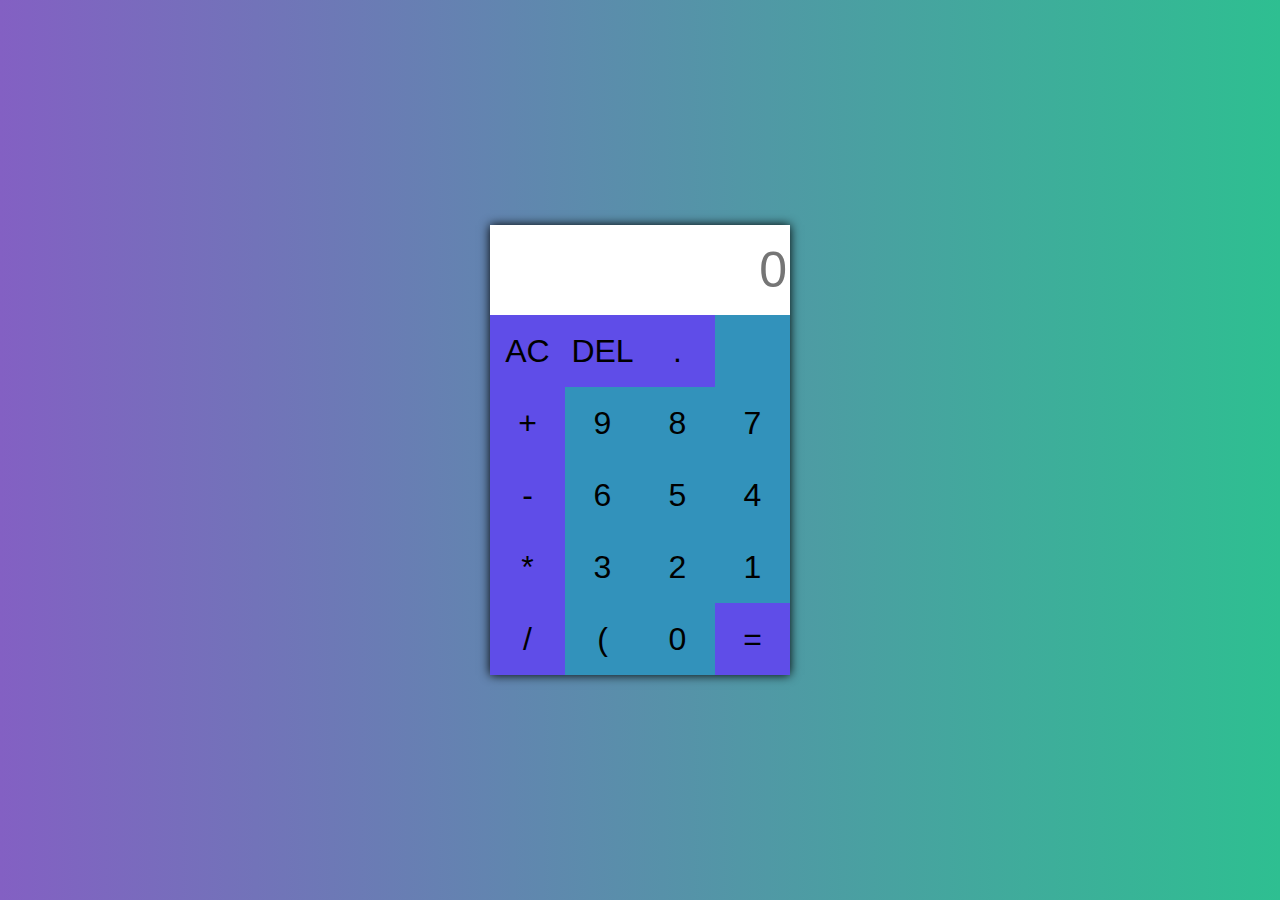
<file: calculator/index.html>
<!DOCTYPE html>
<html lang="en">
<head>
    <meta charset="UTF-8">
    <meta http-equiv="X-UA-Compatible" content="IE=edge">
    <meta name="viewport" content="width=device-width, initial-scale=1.0">
    <title>My Calculator</title>
    <link rel="stylesheet" href="styles.css">
</head>
<body>
    <div class="calc">
        <div class="top">
            <input type="text" id="screen" placeholder="0" disabled>
        </div>
        <div class="bottom">
            <button class="spec" onclick="allClear()">AC</button>
            <button class="spec" onclick="del()">DEL</button>
            <button class="spec" onclick="input('.')">.<button>
            <button class="spec" onclick="input('+')">+</button>
            <button onclick="input('9')" >9</button>
            <button onclick="input('8')">8</button>
            <button onclick="input('7')">7</button>
            <button class="spec" onclick="input('-')">-</button>
            <button onclick="input('6')">6</button>
            <button onclick="input('5')">5</button>
            <button onclick="input('4')">4</button>
            <button class="spec" onclick="input('*')">*</button>
            <button onclick="input('3')">3</button>
            <button onclick="input('2')">2</button>
            <button onclick="input('1')">1</button>
            <button class="spec" onclick="input('/')">/</button>
            <button onclick="input('(')">(</button>
            <button onclick="input('0')">0</button>
            <button class="spec" onclick="calc()">=</button>

        </div>


    </div>
    <script src="script.js"></script>
</body>
</html>
</file>
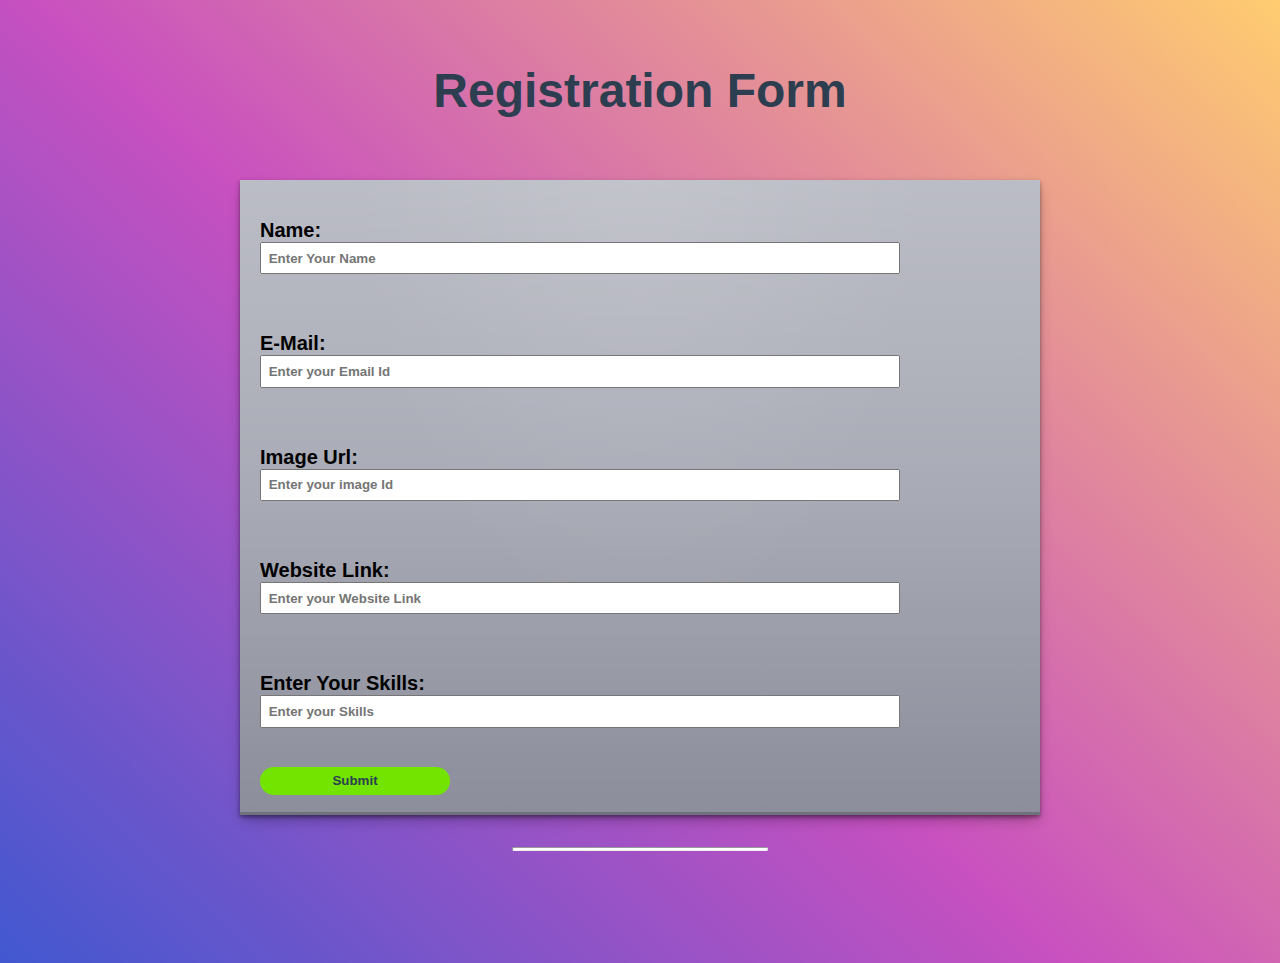
<file: form/index.html>
<!DOCTYPE html>
<html lang="en">

<head>
    <meta charset="UTF-8">
    <meta http-equiv="X-UA-Compatible" content="IE=edge">
    <meta name="viewport" content="width=device-width, initial-scale=1.0">
    <title>Registration Form</title>
    <link rel="stylesheet" href="style.css">
</head>

<body>
    <header>
        <h1>Registration Form</h1>
    </header>
    <div class="container">

        <!--Registration Form container-->
        <div class="registrationcontainer">


            <div class="name">
                <label>Name:</label><br>
                <input type="text" id="name" name="Name" placeholder="Enter Your Name" / required>
            </div>


            <div class="email">
                <label>E-Mail:</label><br>
                <input type="email" id="email" name="Email" placeholder="Enter your Email Id" / required>
            </div>
            <div class="img">
                <label>Image Url:</label><br>
                <input type="text" id="img" name="img" placeholder="Enter your image Id" / required>
            </div>
            <div class="websitelink">
                <label>Website Link:</label><br>
                <input type="text" id="websitelink" name="WebsiteLink" placeholder="Enter your Website Link" / required>
            </div>
            <div class="skills">
                <label>Enter Your Skills:</label><br>
                <input type="text" id="skills" name="Skills" placeholder="Enter your Skills" / required>
            </div>
            <button class="submit">Submit</button>

        </div>
        <hr>
        <div class="output">

        </div>
    </div>


    <script src="script.js"></script>
</body>

</html>
</file>
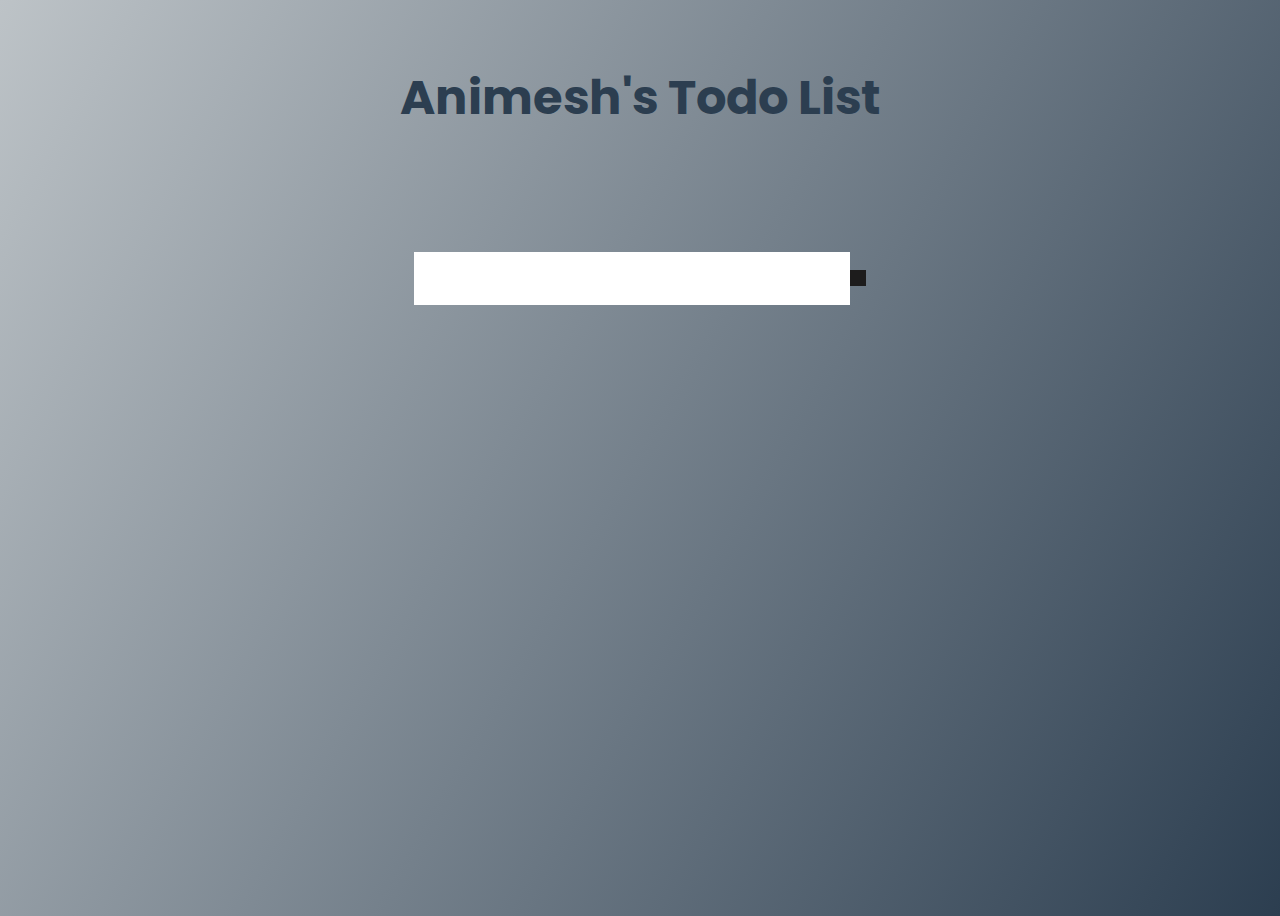
<file: todolist/index.html>
<!DOCTYPE html>
<html lang="en">

<head>
    <meta charset="UTF-8">
    <meta http-equiv="X-UA-Compatible" content="IE=edge">
    <meta name="viewport" content="width=device-width, initial-scale=1.0">
    <link rel="preconnect" href="https://fonts.googleapis.com">
    <link rel="preconnect" href="https://fonts.gstatic.com" crossorigin>
    <link href="https://fonts.googleapis.com/css2?family=Poppins:wght@100;200;300;400;500;600;700;800&display=swap"
        rel="stylesheet">
    <link rel="stylesheet" href="https://cdnjs.cloudflare.com/ajax/libs/font-awesome/6.2.0/css/all.min.css"
        integrity="sha512-xh6O/CkQoPOWDdYTDqeRdPCVd1SpvCA9XXcUnZS2FmJNp1coAFzvtCN9BmamE+4aHK8yyUHUSCcJHgXloTyT2A=="
        crossorigin="anonymous" referrerpolicy="no-referrer" />
    <link rel="stylesheet" href="styles.css">
    <title>Todo List</title>
</head>

<body>
    <header>
        <h1>Animesh's Todo List</h1>
    </header>

    <form>
        <input type="text" class="todo-input">
        <button class="todo-button" type="submit">
            <i class="fas fa-plus-square"></i>
        </button>

    </form>

    <div class="todo-container">
        <ul class="todo-list">
            <!-- <div class="todo">
                <li>text</li>
                <button>delete</button>
                <button>Checked</button>
            </div>

            <div class="todo">
                <li></li>
                <button>delete</button>
                <button>Checked</button>
            </div>

            <div class="todo">
                <li></li>
                <button>delete</button>
                <button>Checked</button>
            </div> -->






        </ul>
    </div>


    <script src="app.js"></script>
</body>

</html>
</file>
<file: calculator/styles.css>
*{
padding: 0;
margin:0;
box-sizing: border-box;
}
body{
    height: 100vh;
    width:100vw;
    background-image: linear-gradient(to right, #8360c3, #2ebf91);
}
.calc{
    height:450px;
    width:300px;
    background: #fff;
    position: absolute;
    top:50%;
    left:50%;
    transform: translate(-50%,-50%);
    box-shadow: 0 0 10px #000;
}
.top{
    height:20%;
    width:100%;
}
#screen{
    height:100%;
    width:100%;
    background:  none;
    border:none;
    font-size: 50px;
    text-align: right;
    padding-right:1%;
}
.bottom{
    height: 80%;
    width:100%;
    display:flex;
    justify-content:center;
    align-items:center;
    flex-wrap:wrap;
}
button{
    height: 20%;
    width: 25%;
    border:none;
    background-color: #3292bb;
    font-size:32px;
}
.spec{
    background: #5f4de8;
    transition: 0.3s ease;
}
button:hover{
    background:#9dd1dd;
}
</file>
<file: form/style.css>
*{
    margin:0;
    padding: 0;
    box-sizing: border-box;
    font-family: 'Montserrat', sans-serif;
    
}
body{
    background-color: #4158D0;
    background-image: linear-gradient(43deg, #4158D0 0%, #C850C0 46%, #FFCC70 100%);
    
    
}
header{
    font-size: 1.5rem;
    color:#2c3e50;
    font-family: "Poppins";
    
}
header h1:hover{
    color: white;
    transition: all 0.4s ease;
}
header{
    min-height: 20vh;
    display: flex;
    justify-content: center;
    align-items: center;
}
.container{
    max-width: 100%;
    display:grid;
    grid-template-columns: 1fr;
    gap:2em;
    
}
hr{
    width: 20%;
    margin: auto;
    height: 4px;
    background: white;
    border-radius: 59px;
}
.name,.email,.img,.websitelink,.skills{
    margin: 9px -2px;
    padding: 10px 2px;
}


.registrationcontainer{
    font-weight: 700;
    justify-self: center;
    width:50rem;
    height:auto;
    padding:1em;
    display:grid;
    grid-template-columns: 1fr;
    gap:1em;
   
    font-size: 20px;
    background-color: #a8aab5;
    background-image: linear-gradient(to bottom, rgba(255,255,255,0.50) 0%, rgba(0,0,0,0.50) 100%), radial-gradient(at 50% 0%, rgba(255,255,255,0.10) 0%, rgba(0,0,0,0.50) 50%);
    background-blend-mode: soft-light,screen;
    box-shadow: rgba(0, 0, 0, 0.4) 0px 2px 4px, rgba(0, 0, 0, 0.3) 0px 7px 13px -3px, rgba(0, 0, 0, 0.2) 0px -3px 0px inset;
}
.registrationcontainer input{
    padding:0.5em;
    outline:none;
    font-weight: 700;
    width:40rem;
}
.submit{
    width:25%;
    padding:0.5em;
    background-color: #72e400;
    color: #2c3e50;
    font-weight: 800;
    border-radius: 20px;
    transition: 0.3s ease;
    border: none;
   
}
.submit:hover{
    background-color: #a6cd9b;
    color: #262626;
}
.output{
    display:grid;
    grid-template-columns: 1fr 1fr 1fr;
    gap:0.5em;
    justify-items: center;
    margin: 40px 0px;
}
.addData{
    text-align: center;
    width:70%;
    height:auto;
    border-radius: 10px;
    padding:1em;
    background: #4AC29A;  /* fallback for old browsers */
background: -webkit-linear-gradient(to right, #BDFFF3, #4AC29A);  /* Chrome 10-25, Safari 5.1-6 */
background: linear-gradient(to right, #BDFFF3, #4AC29A); /* W3C, IE 10+/ Edge, Firefox 16+, Chrome 26+, Opera 12+, Safari 7+ */

    box-shadow: rgba(226, 36, 36, 0.4) 0px 2px 4px, rgba(0, 0, 0, 0.3) 0px 7px 13px -3px, rgba(0, 0, 0, 0.2) 0px -3px 0px inset;
}
.output .addData img{
    width:150px;
    height:150px;
    
}
/*Responsiveness*/
@media all and (max-width:900px){
    .output{
        display:grid;
        grid-template-columns: 1fr 1fr;
        gap:0.5em;
        justify-items: center;
        
    }

}
@media all and (max-width:400px){
    .container{
        padding:0.4em;
    }
    .registrationcontainer{
        padding:0.5em;
    }
    .output{
        display:grid;
        grid-template-columns: 1fr;
        gap:0.5em;
        justify-items: center;
    }
}
</file>
<file: todolist/styles.css>
{
    margin: 0;
    padding: 0;
    box-sizing: border-box;
}

body{
    background-image: linear-gradient(120deg,#bdc3c7,#2c3e50);
    color: white;
    font-family: "Poppins",sans-serif;
    min-height: 100vh;
}
header{
    font-size: 1.5rem;
    color:#2c3e50;

    font-family: "Poppins";
    
}
header h1:hover{
    color: white;
    transition: all 0.4s ease;
}

header,form{
    min-height: 20vh;
    display: flex;
    justify-content: center;
    align-items: center;
}

form input,form button{
    padding: 0.5rem;
    font-size: 2rem;
    border:none;
    background: white;


}

form button{
    color:#eaeaea;
    background: rgb(29, 28, 28);
    cursor:pointer;
    transition: all 0.3s ease;
}

form button:hover{
    background:#eaeaea88;
    color: rgb(29, 28, 28);
}

.todo-container{
    display:flex;
    justify-content: center;
    align-items: center;


}
.todo-list{
    min-width:30%;
    list-style:none;
}
.todo{
    margin:0.5rem;
    background: white;
    color:black;
    display:flex;
    font-size: 1.5rem;
    justify-content: space-between;
    align-items: center ;
    transition: all 0.5s ease;
}

.todo li{
     /* item will have full space allocated to it */ 
      flex: 1;
}

.trash-btn,
.complete-btn{
    background: #ab9893;
    color:white;
    border:none;
    padding:1rem;
    cursor:pointer;
    font-size:1rem;
}
.complete-btn{
    background-color: rgb(98, 175, 98);
}
.complete-btn:hover{
    transition: 0.3s ease;
    background-color: rgb(56, 145, 56);
}
.trash-btn:hover{
    transition: 0.3s ease;
    background-color: rgb(232, 77, 34);
}

.todo-item{
    padding:0rem 0.5rem;
}
 
/* nothing happen on clicking icon */
.fa-trash, .fa-check{
    pointer-events:none;
}

.completed{
    text-decoration:line-through;
    opacity:0.5;
}

.fall{
    transform: translateY(8rem) rotateZ(20deg);
    opacity: 0;
}
</file>
